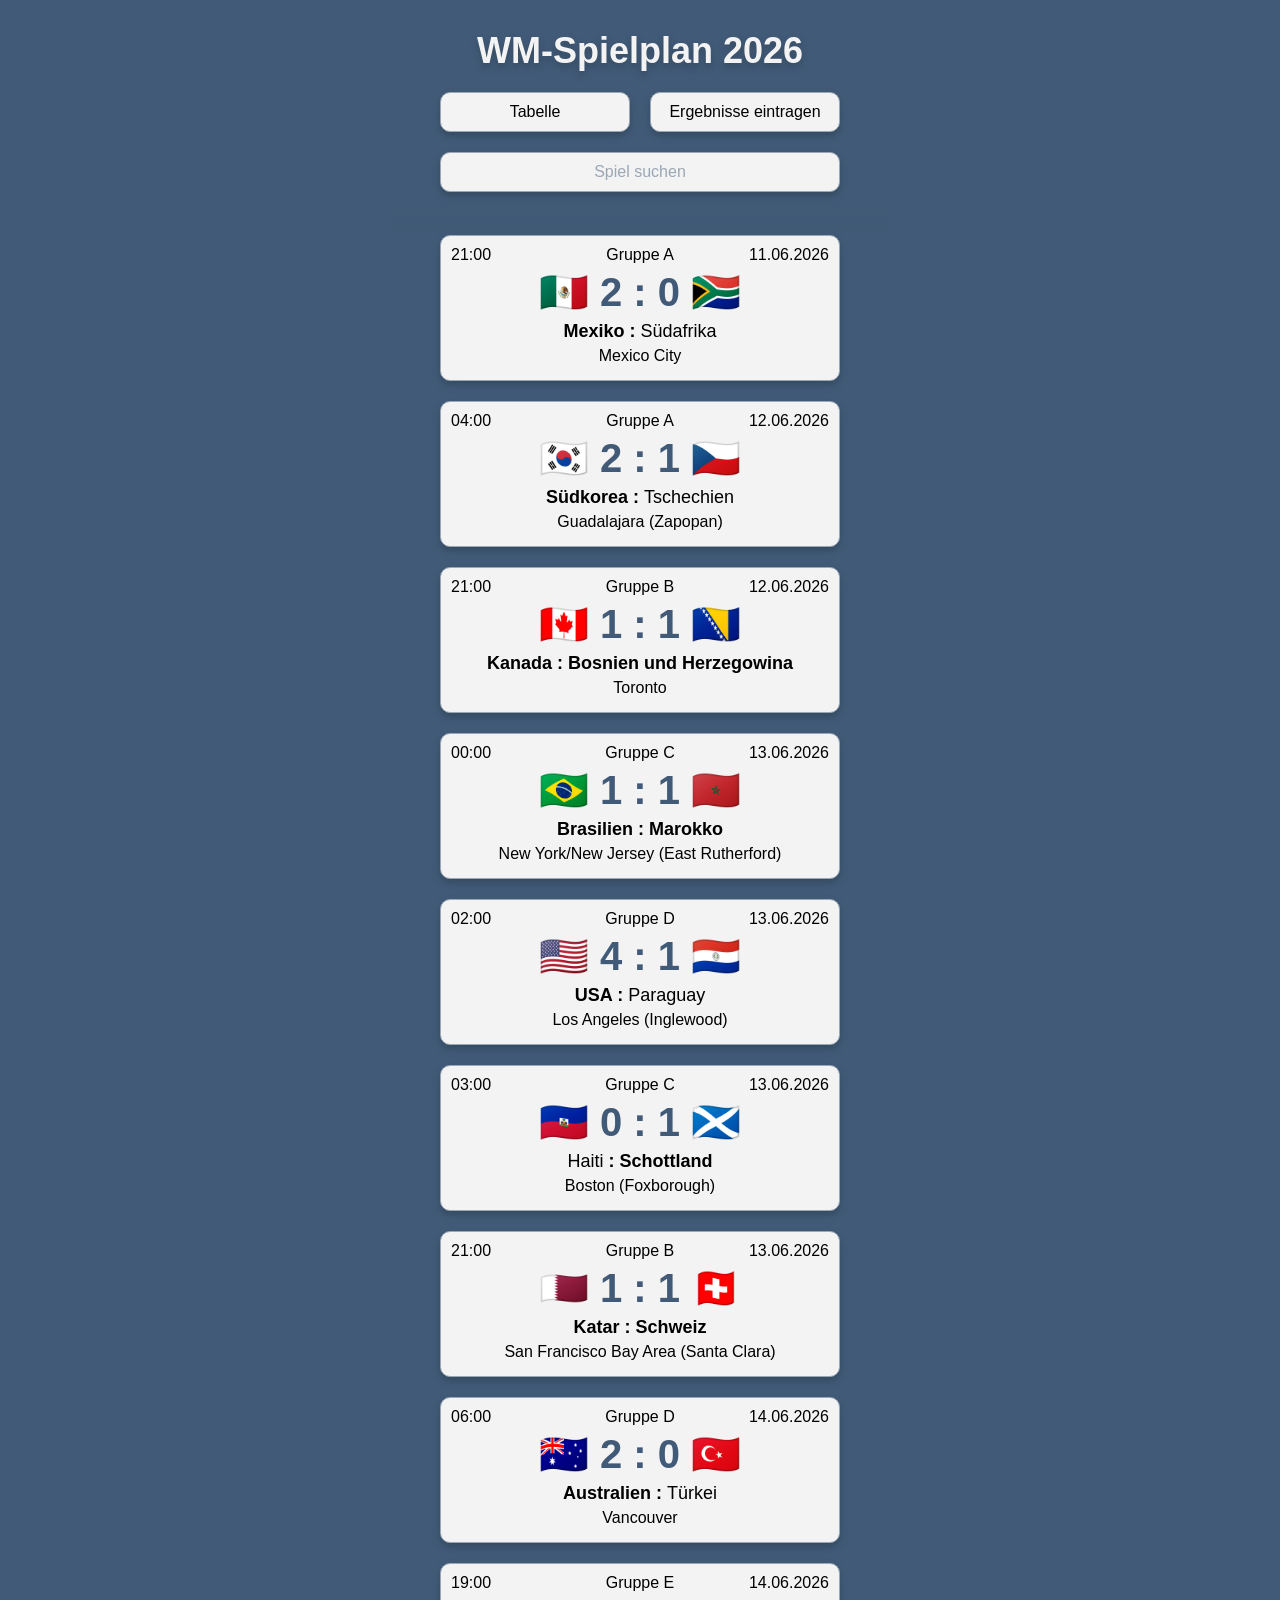
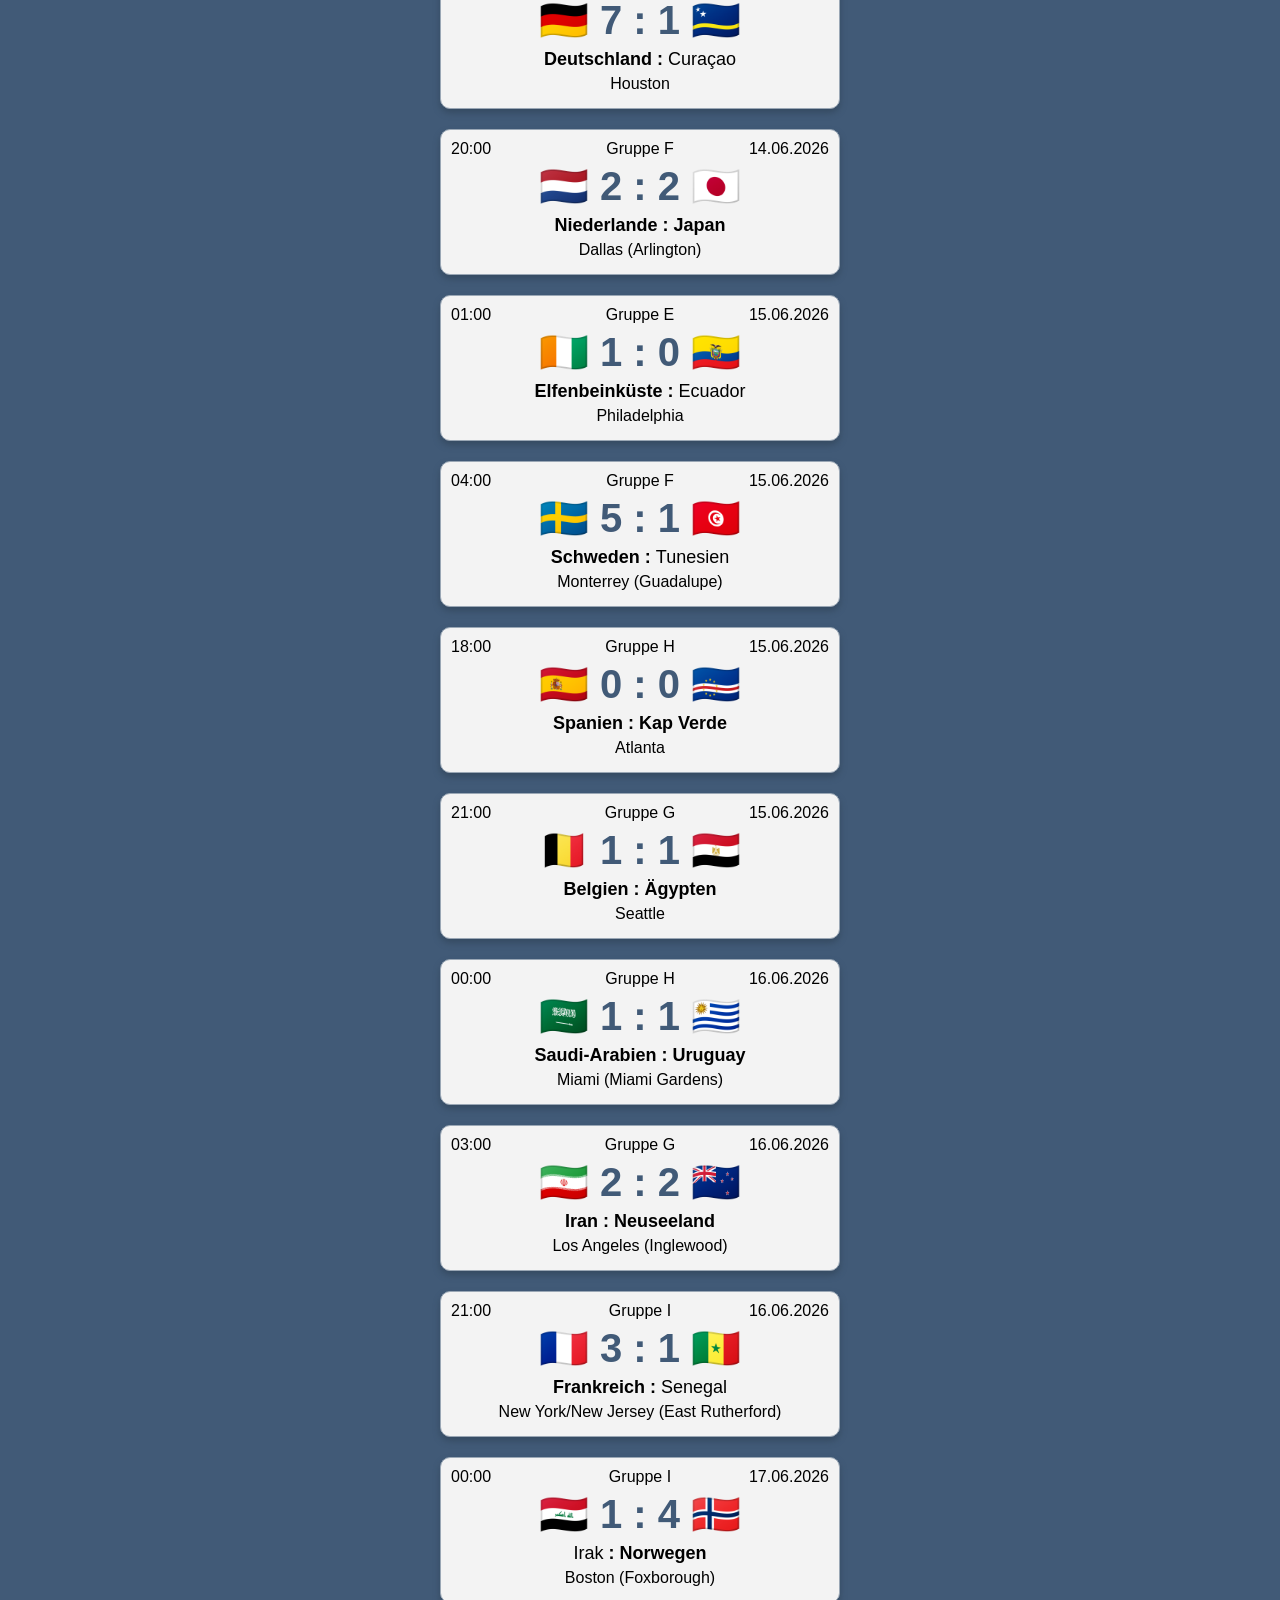
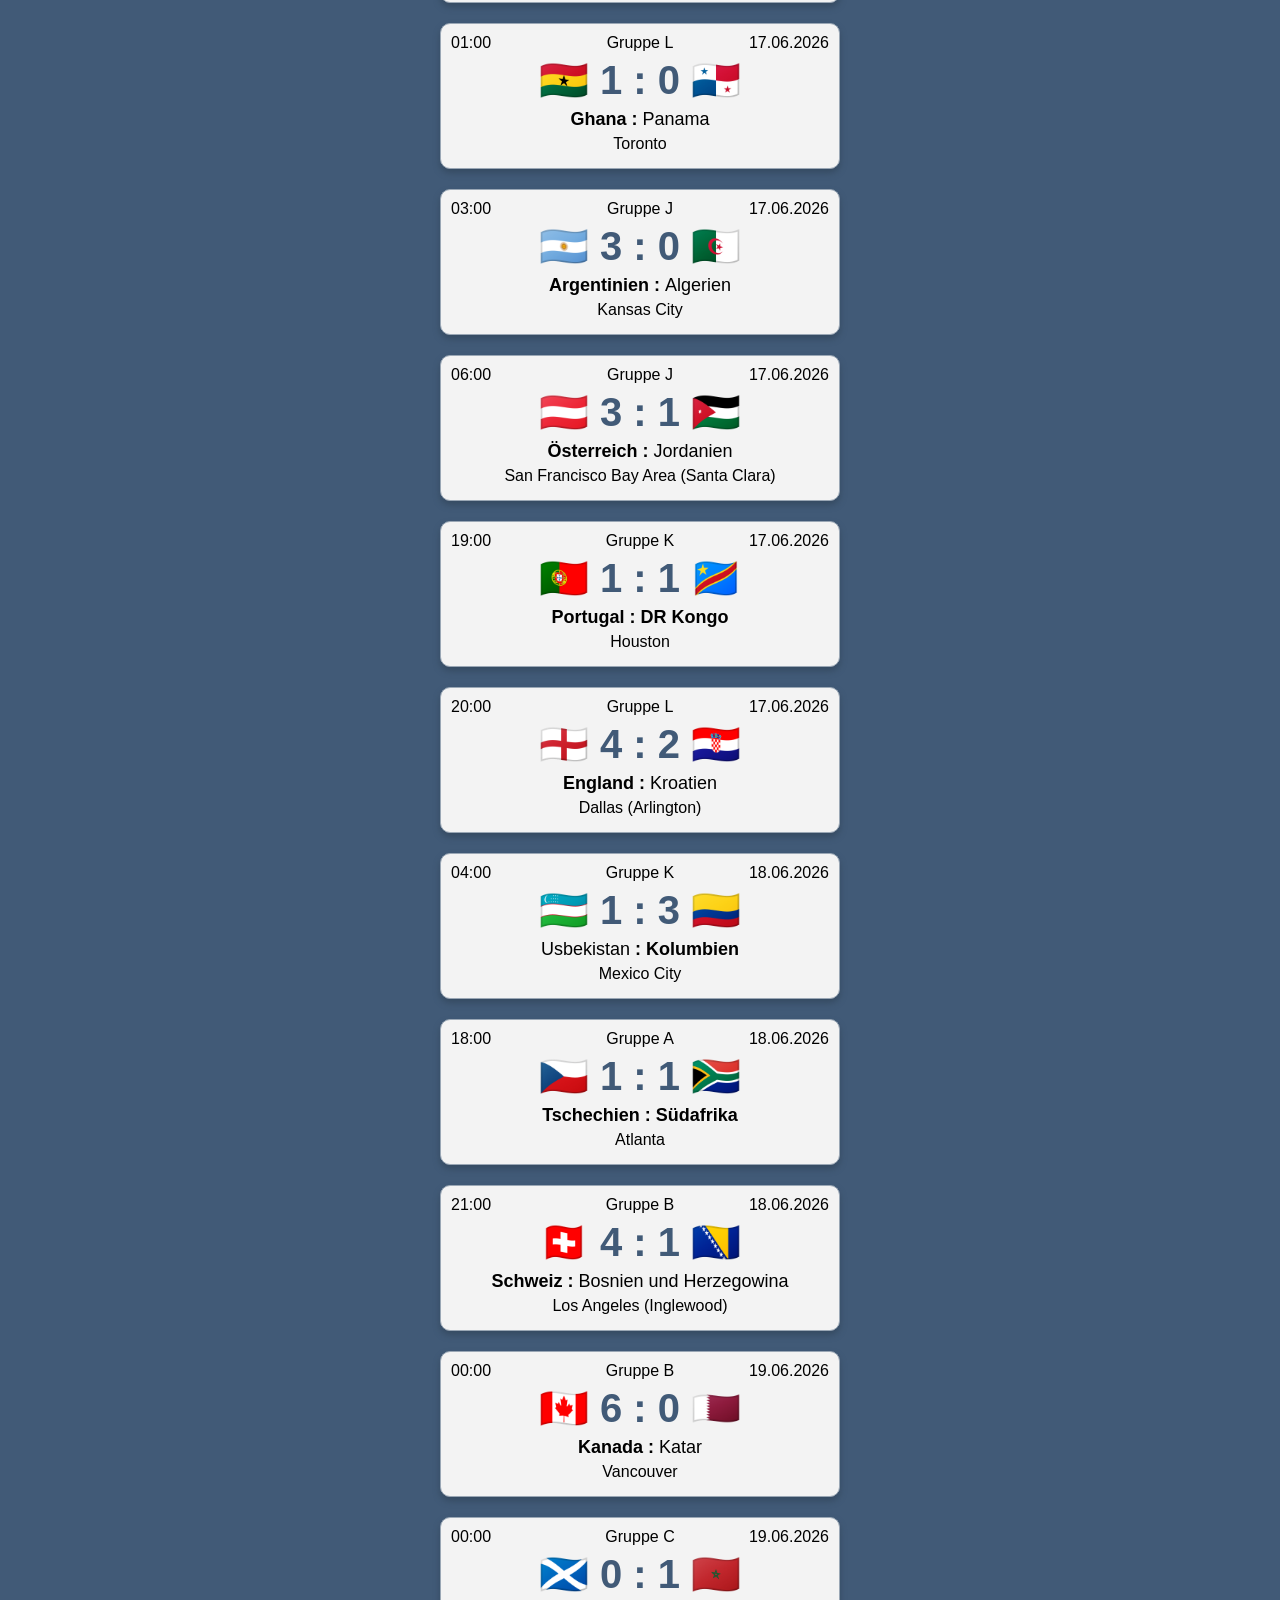
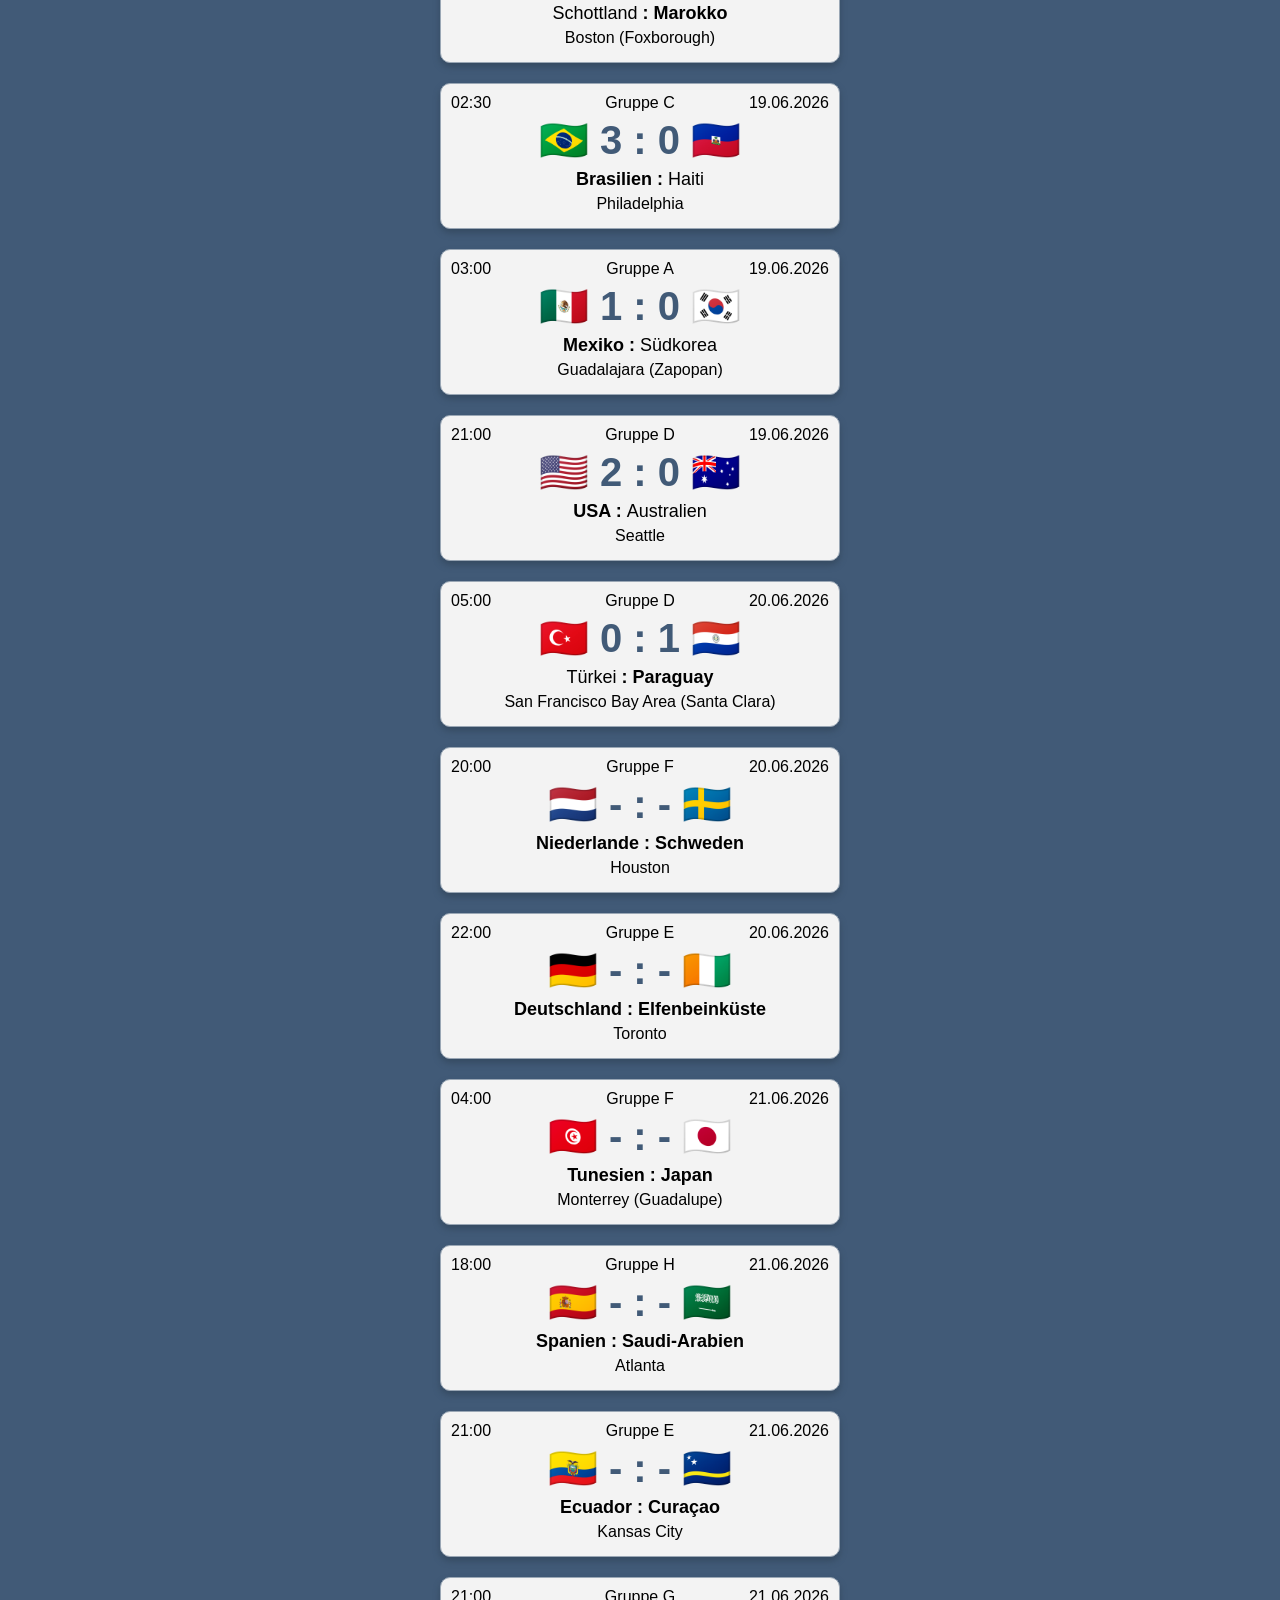
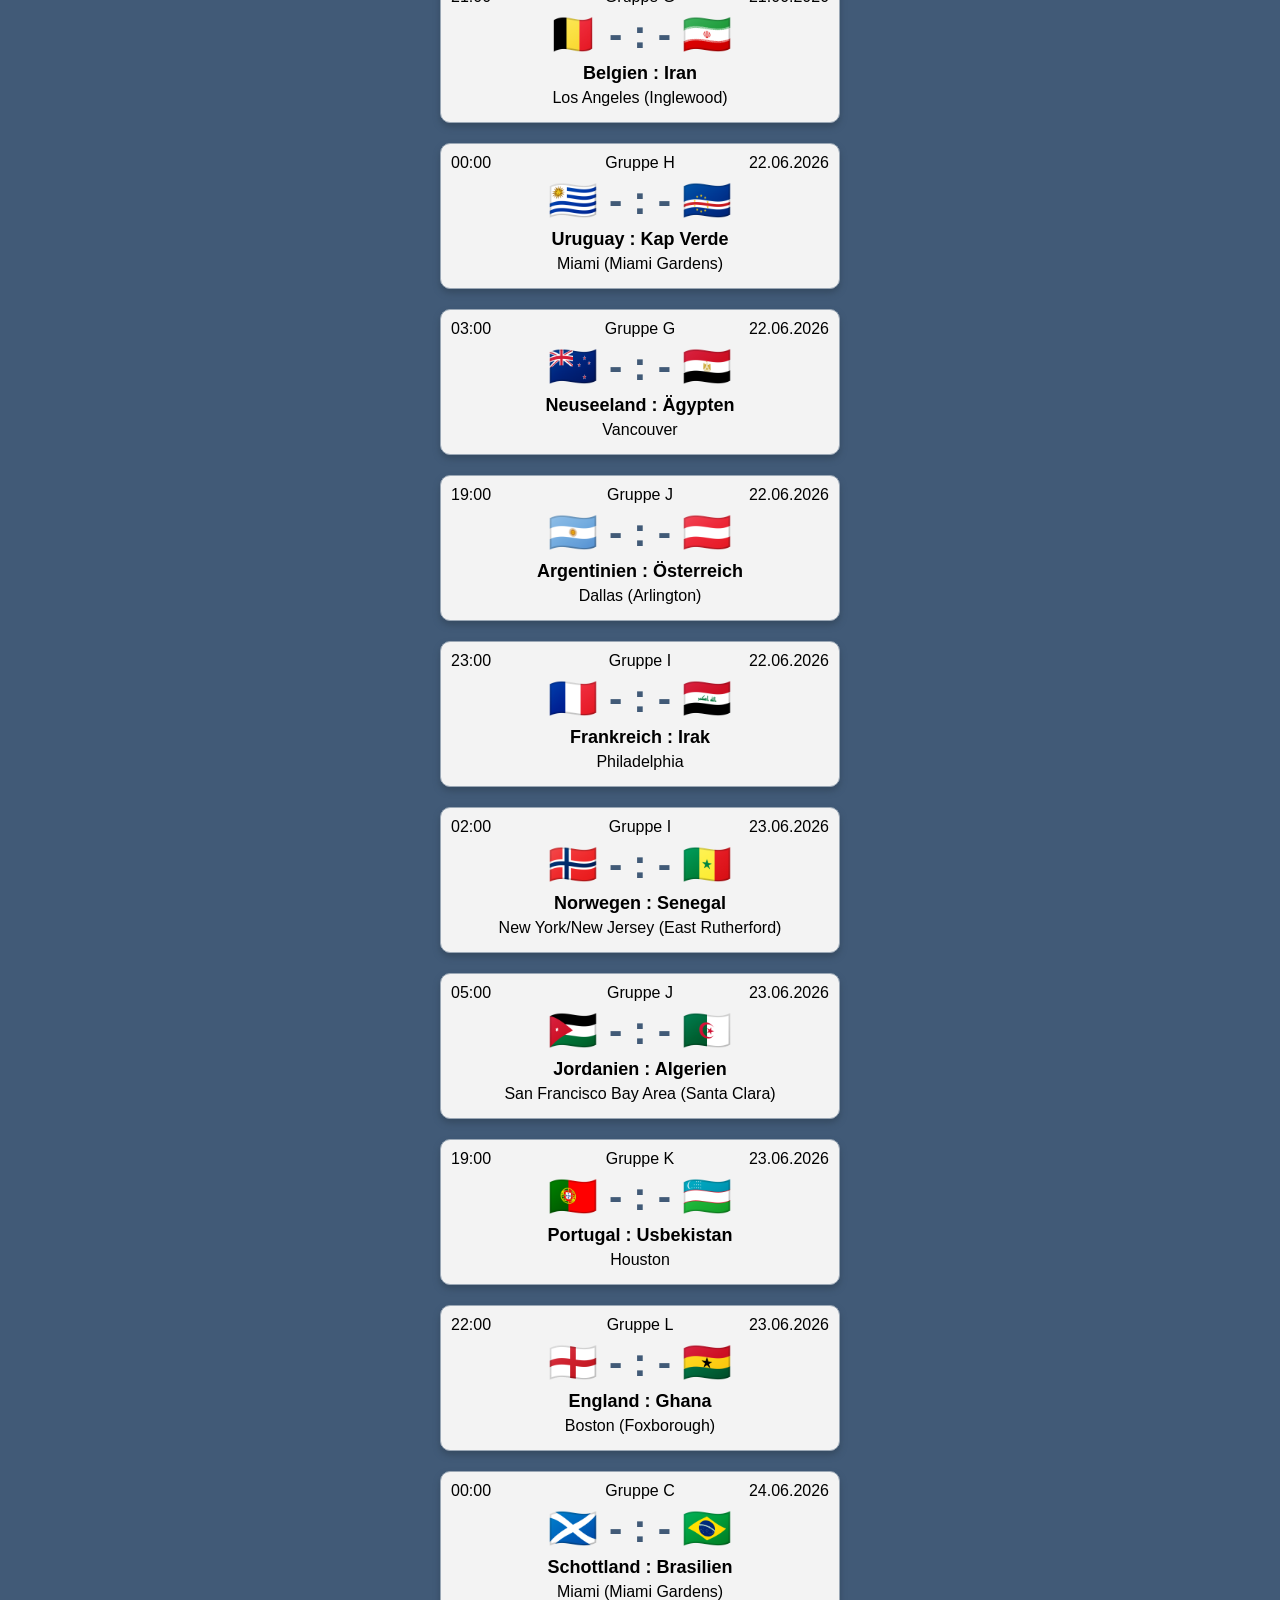
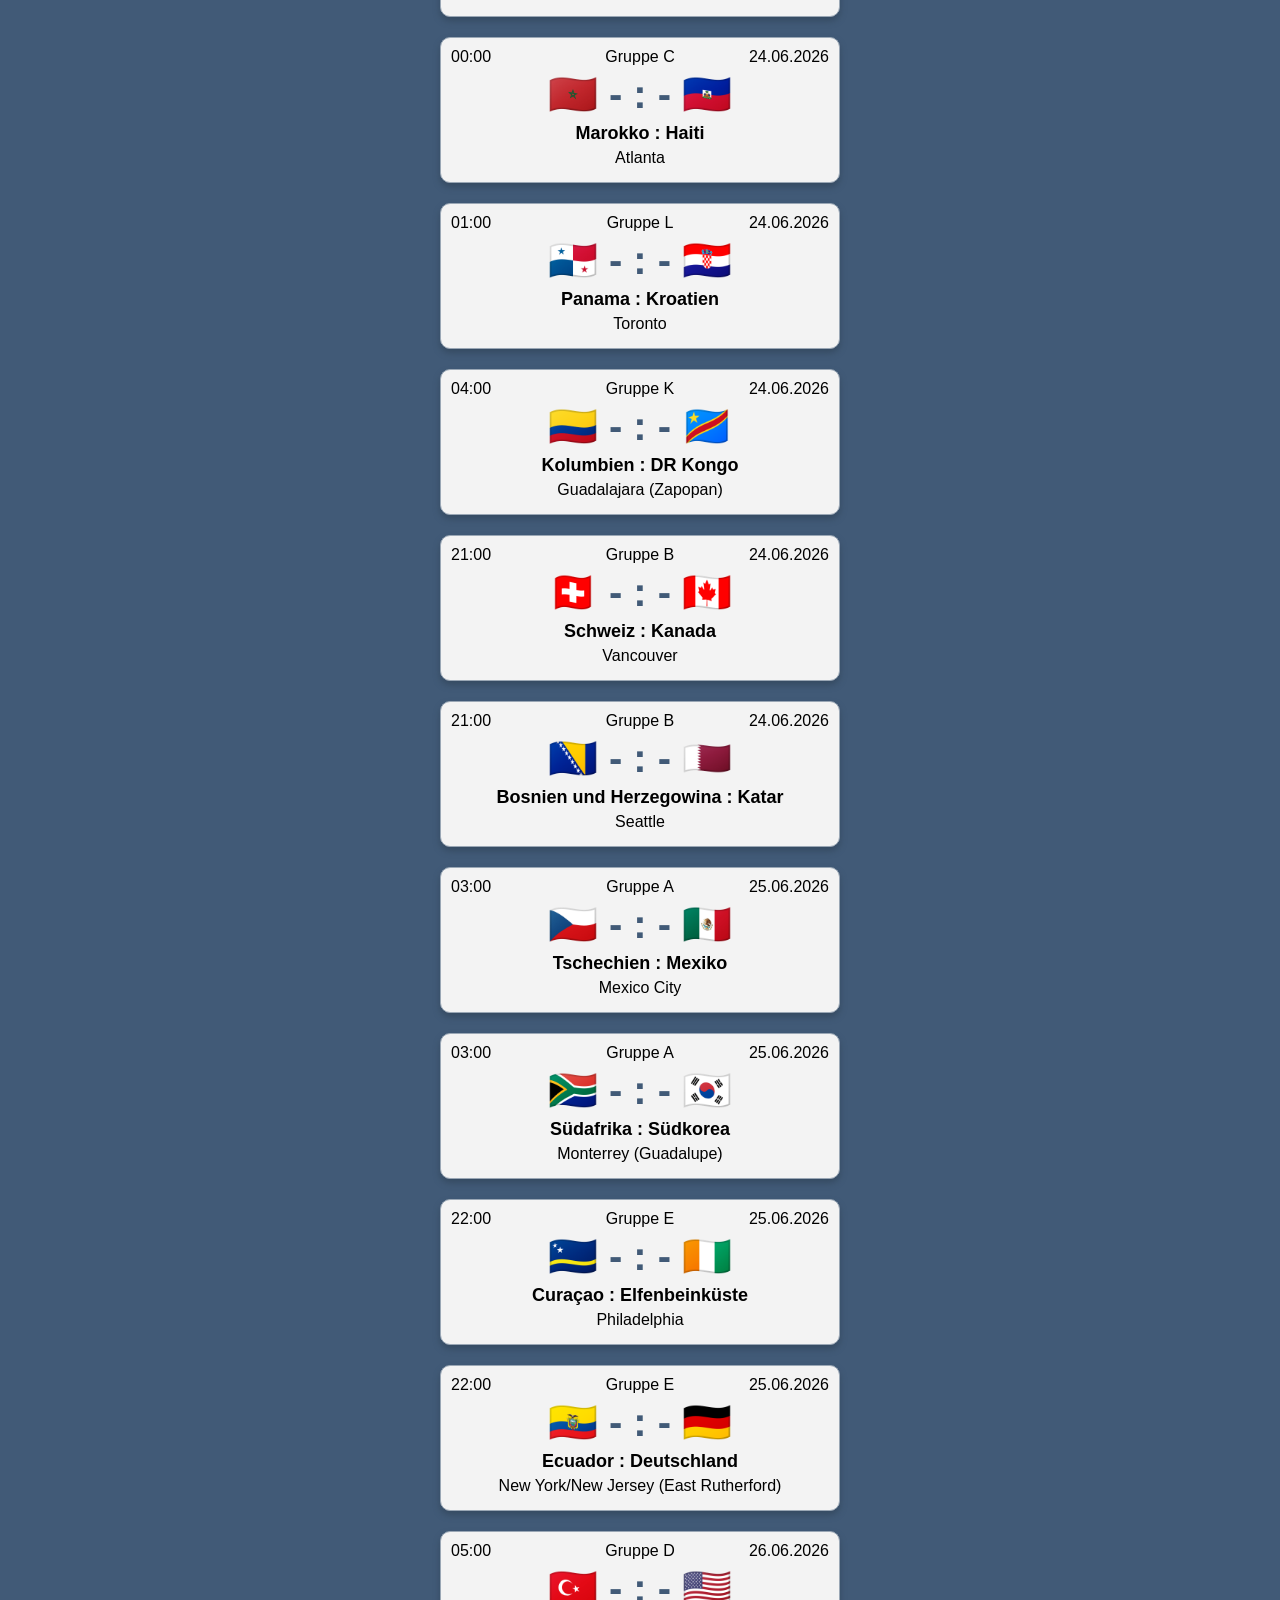
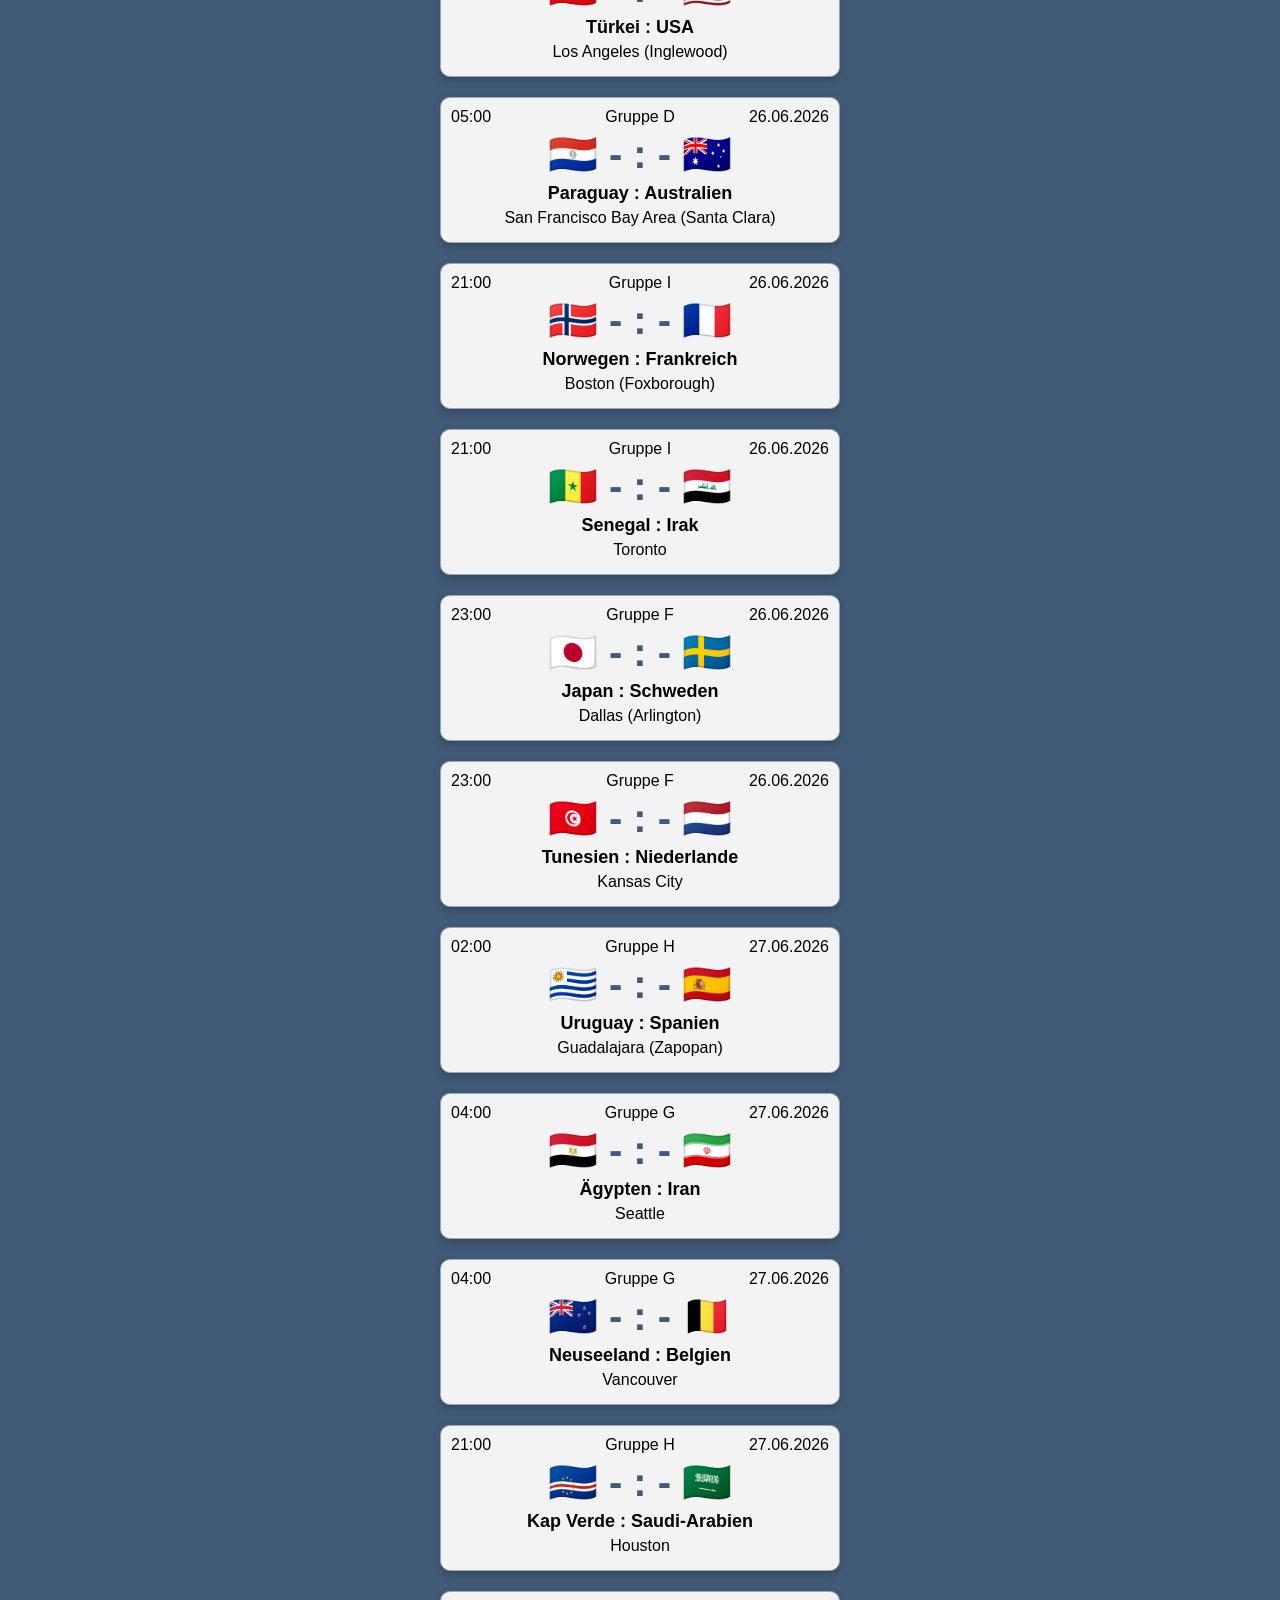
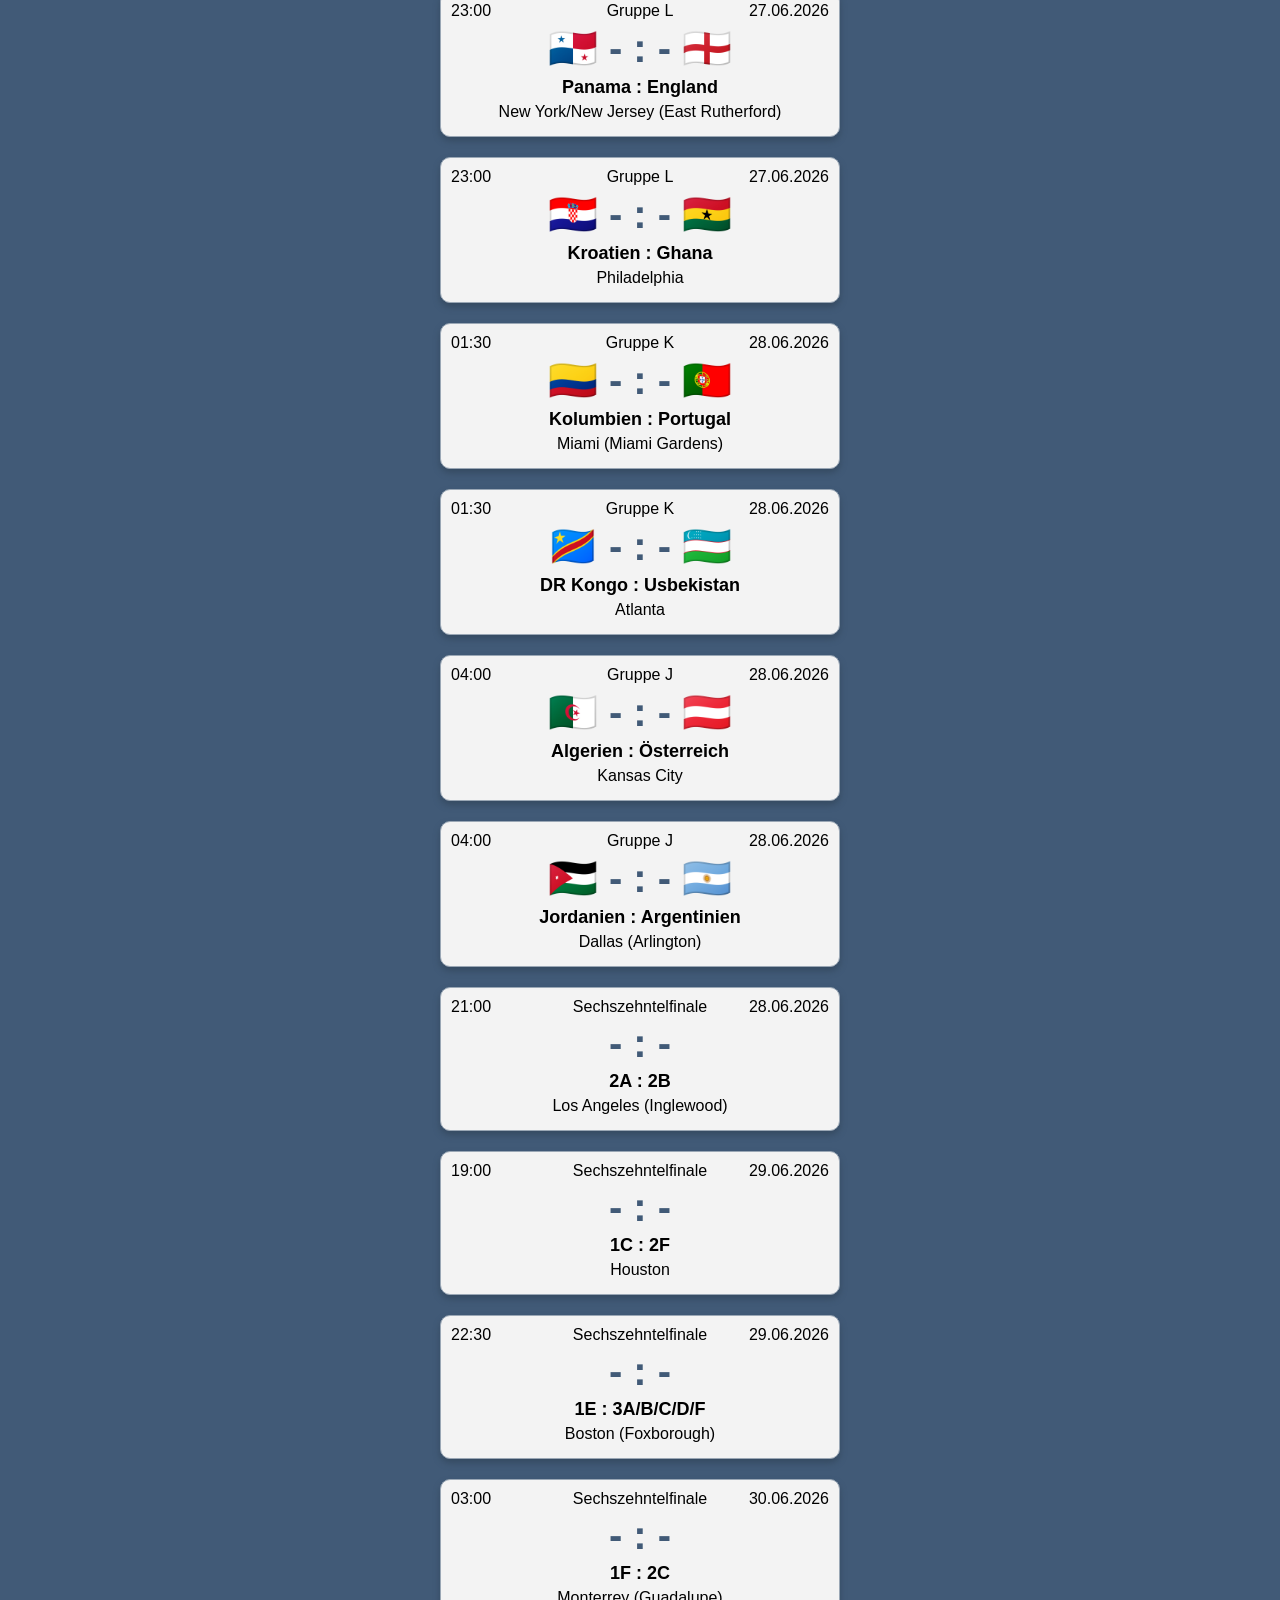
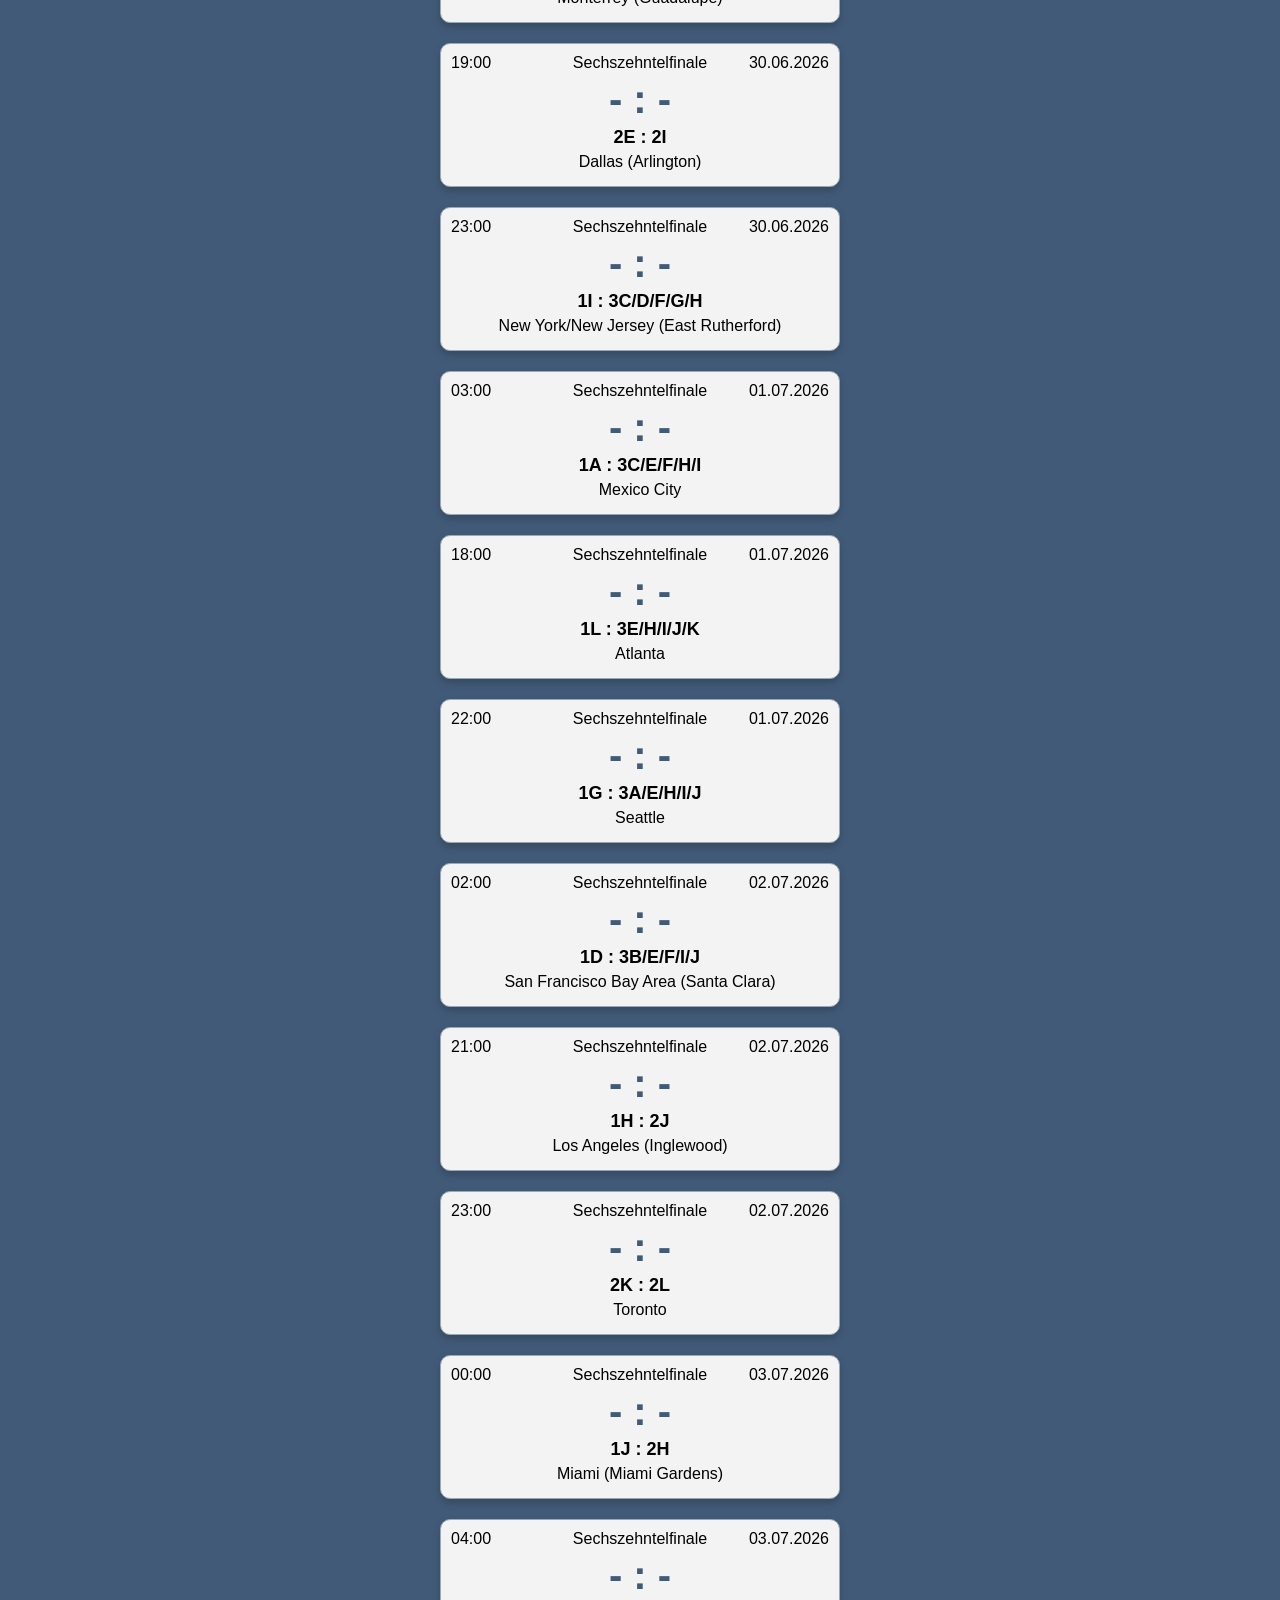
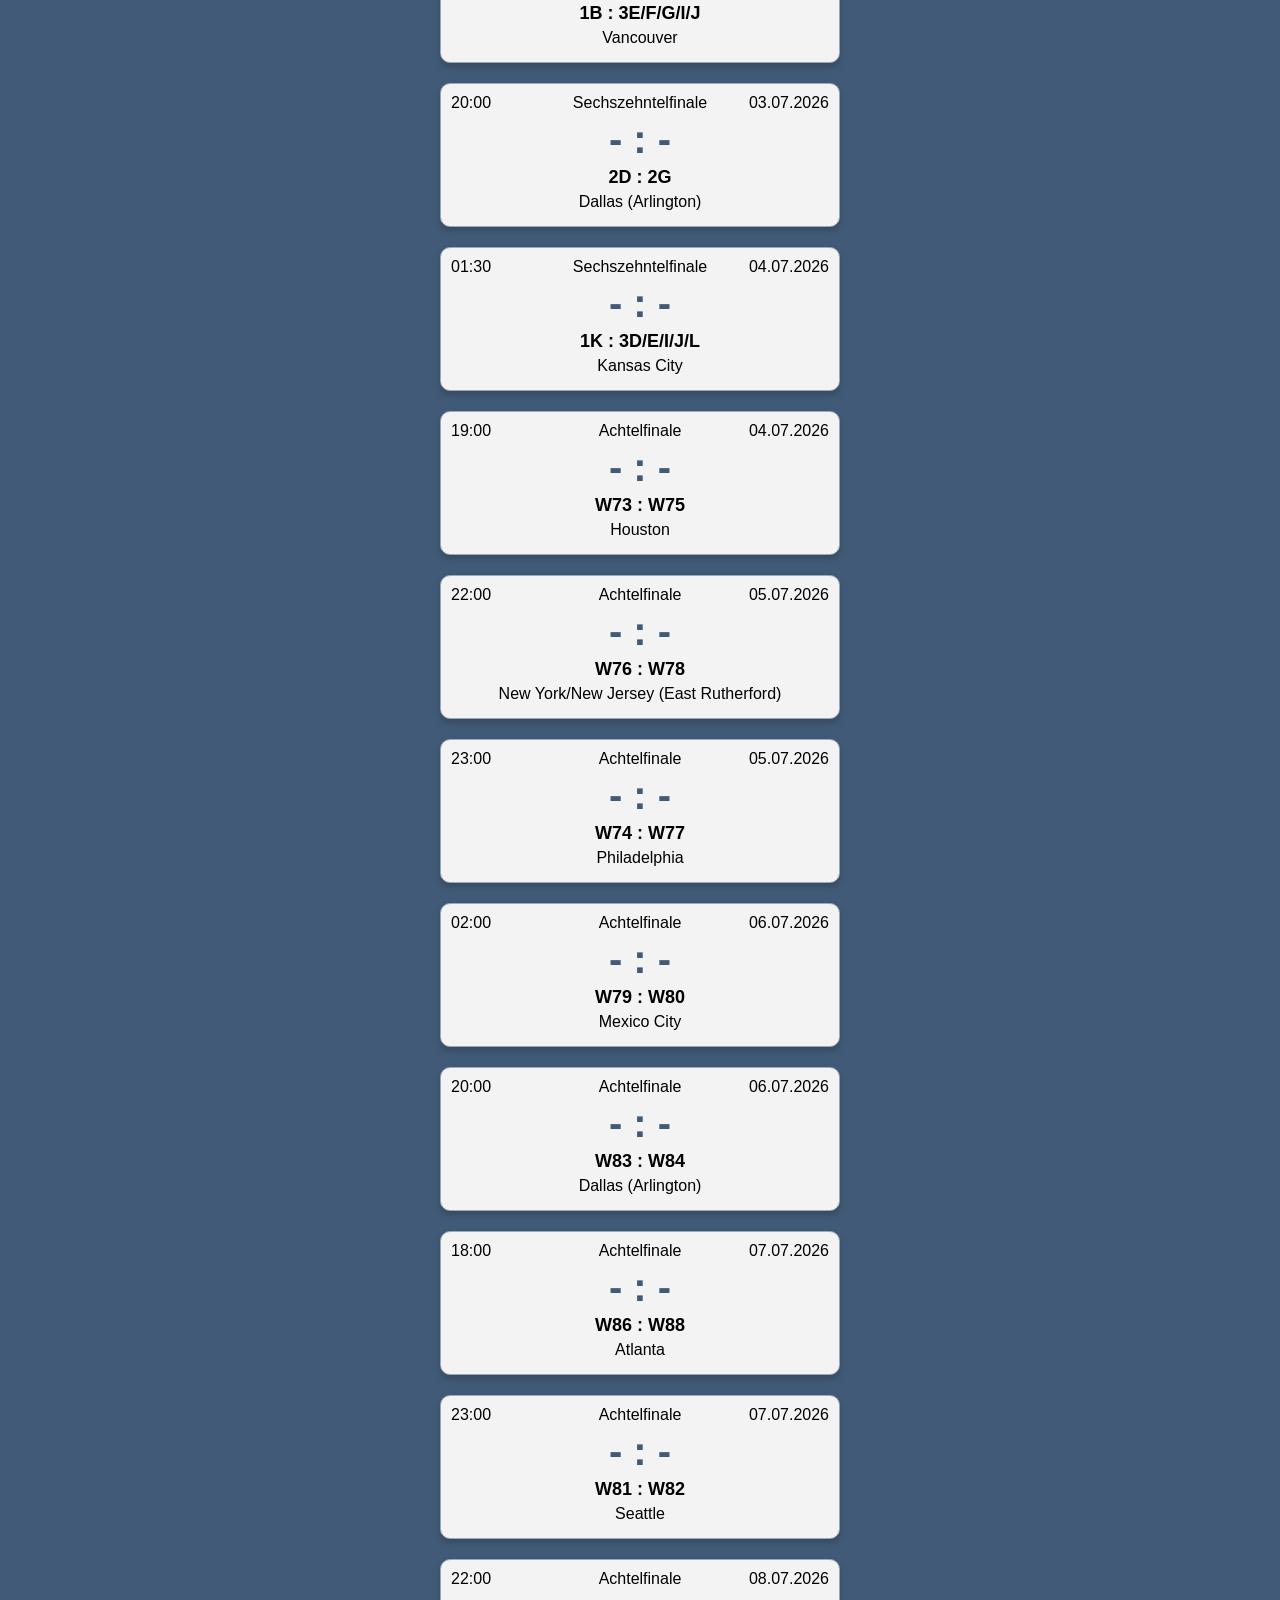
<file: index.html>
<!--Main page, Weitere Funktionen: Favoriten, Dev-Eingabe, Tabelle-->

<!doctype html>
<html lang="de">
  <head>
    <meta charset="UTF-8" />
    <meta name="viewport" content="width=device-width, initial-scale=1.0" />
    <title>WM-Spielplan 2026</title>
    <link rel="stylesheet" href="./assets/style.css" />
    <script src="./assets/script.js" defer></script>
  </head>
  <body>
    <header>
      <h1>WM-Spielplan 2026</h1>
      <div id="quicklinks">
        <a id="table-link" href="./table/index.html">Tabelle</a>
        <a id="devPage-link" onclick="reqDevPage()"> Ergebnisse eintragen </a>
      </div>
      <input id="search-input" type="text" placeholder="Spiel suchen" />
    </header>
    <main>
      <div id="matches-container"></div>
      <div id="impressum">
        <p>Impressum</p>
        <a href="https://github.com/Jonas-11-1/WM-Spielplan-2026"
          >GitHub Repository</a
        >
      </div>
    </main>
  </body>
</html>
</file>
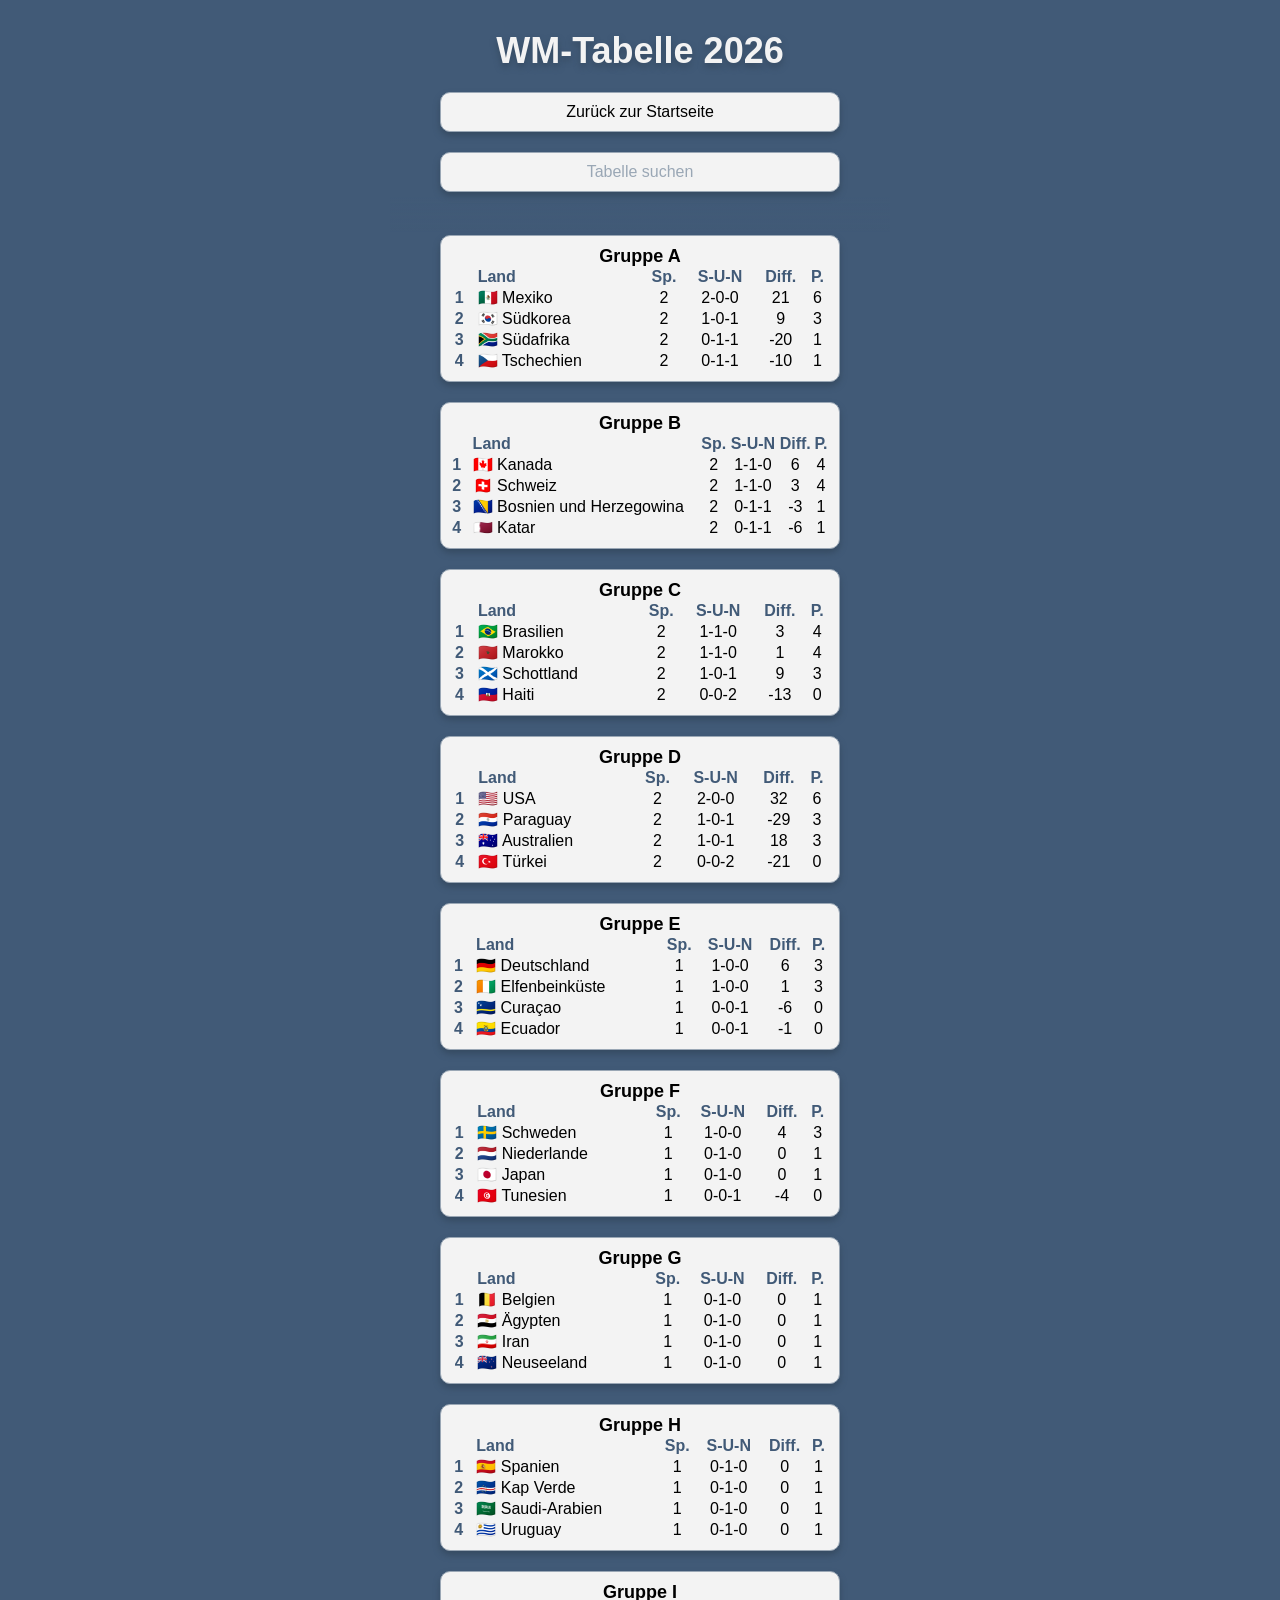
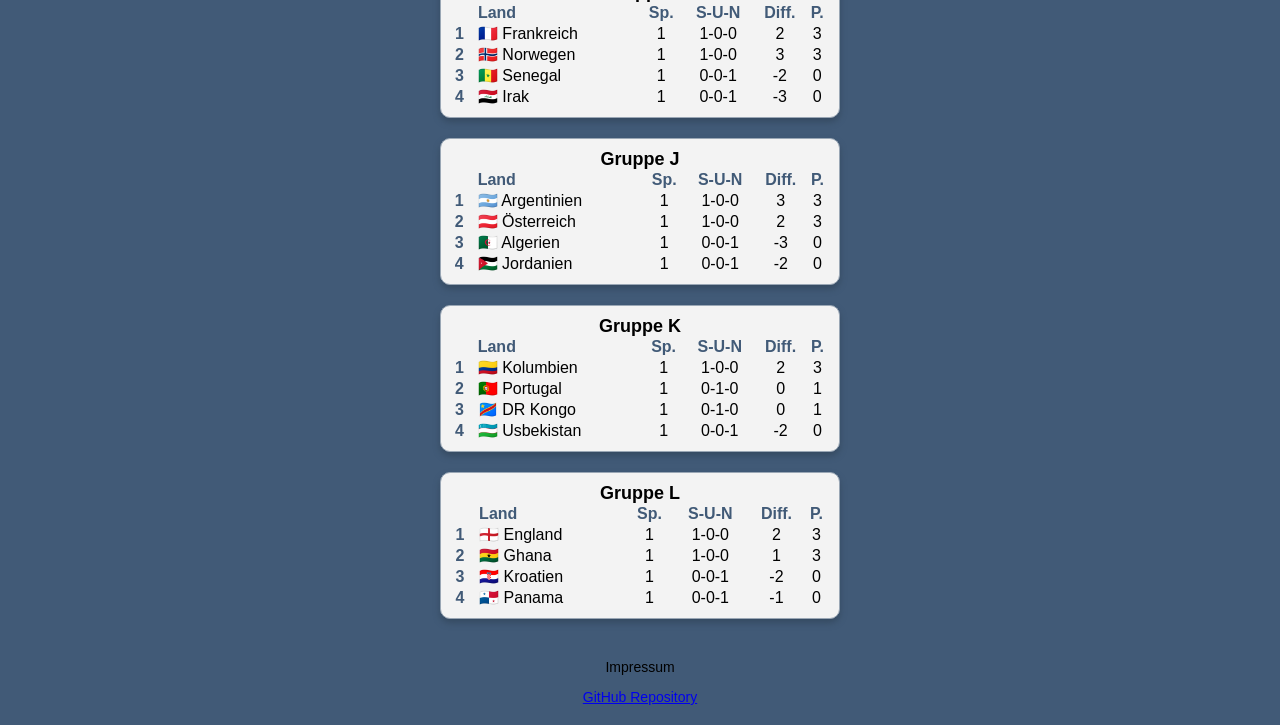
<file: table/index.html>
<!--Suchfunktion-->

<!doctype html>
<html lang="de">
  <head>
    <meta charset="UTF-8" />
    <meta name="viewport" content="width=device-width, initial-scale=1.0" />
    <title>WM-Spielplan 2026/Table</title>
    <link rel="stylesheet" href="../assets/style.css" />
    <script src="./script.js" defer></script>
  </head>
  <body>
    <header>
      <h1>WM-Tabelle 2026</h1>
      <div id="quicklinks">
        <a id="backlink" href="../index.html">Zurück zur Startseite</a>
      </div>
      <input id="search-input" type="text" placeholder="Tabelle suchen" />
    </header>
    <main>
      <div id="table-container"></div>
      <div id="impressum">
        <p>Impressum</p>
        <a href="https://github.com/Jonas-11-1/WM-Spielplan-2026"
          >GitHub Repository</a
        >
      </div>
    </main>
  </body>
</html>
</file>
<file: assets/style.css>
:root {
  --color-background: #415a77;
  --color-fill: #f3f3f3;
  --color-shadow: #364b62;
  --color-primary: #415a77;
  --color-secondary: #f3f3f3;
  --color-border: #9aa7b5;
  --color-text: #000000;
}

* {
  box-sizing: border-box;
}

input::placeholder {
  color: var(--color-border);
}
input:focus {
  outline: none;
}

body {
  margin: 0;
  min-height: 100vh;
  background-color: var(--color-background);
  display: flex;
  align-items: center;
  flex-direction: column;
  text-align: center;
  font-family: "Arial", sans-serif;
  color: var(--color-text);
}

header {
  position: fixed;
  top: 0;
  left: 50%;
  transform: translateX(-50%);
  width: 100%;
  max-width: 500px;
  z-index: 1000;
  padding-top: 10px;
  padding-bottom: 20px;
  background: linear-gradient(
    to bottom,
    var(--color-background) 0%,
    var(--color-background) 85%,
    rgba(65, 90, 119, 0) 100%
  );
}

main {
  margin-top: 215px;
}

body h1 {
  margin: 20px 0;
  font-size: 36px;
  color: var(--color-secondary);
  text-shadow: 0 4px 6px var(--color-shadow);
}

#quicklinks {
  width: 400px;
  margin: 0 auto 20px auto;
  display: flex;
  gap: 20px;
}

#quicklinks a {
  flex: 1;
  display: flex;
  justify-content: center;
  align-items: center;
  height: 40px;
  font-size: 16px;
  text-align: center;
  text-decoration: none;
  color: var(--color-text);
  background-color: var(--color-fill);
  box-shadow: 0 4px 6px var(--color-shadow);
  border: 1px solid var(--color-border);
  border-radius: 10px;
}

#search-input {
  width: 400px;
  height: 40px;
  padding: 10px;
  margin: 0 0 20px 0;
  font-size: 16px;
  text-align: center;
  background-color: var(--color-fill);
  box-shadow: 0 4px 6px var(--color-shadow);
  border: 1px solid var(--color-border);
  border-radius: 10px;
}

#impressum {
  margin-top: 40px;
  margin-bottom: 20px;
  font-size: 14px;
}

.match-card {
  background-color: var(--color-fill);
  width: 400px;
  padding: 10px;
  margin: 20px;
  box-shadow: 0 4px 6px var(--color-shadow);
  border: 1px solid var(--color-border);
  border-radius: 10px;
}

.match-card h2 {
  margin: 5px 0;
  font-size: 40px;
  color: var(--color-primary);
}

.match-card h4 {
  margin: 5px 0;
  font-size: 18px;
}

.match-card p {
  margin: 5px 0;
  font-size: 16px;
}

.card-header {
  position: relative;
  display: flex;
  justify-content: space-between;
  align-items: center;
}

.time {
  justify-content: left;
}

.round {
  position: absolute;
  left: 50%;
  transform: translateX(-50%);
}

.date {
  justify-content: right;
}

.teams {
  margin: 5px 0;
  font-size: 18px;
  font-weight: bold;
}

.table-card {
  background-color: var(--color-fill);
  width: 400px;
  padding: 10px;
  margin: 20px;
  box-shadow: 0 4px 6px var(--color-shadow);
  border: 1px solid var(--color-border);
  border-radius: 10px;
}

.table-card .card-header {
  display: flex;
  justify-content: center;
  align-items: center;
  font-weight: bold;
  font-size: 18px;
}

.table-card table {
  width: 100%;
  border-collapse: collapse;
}

.table-card table .team-name {
  text-align: left;
  padding-left: 10px;
}

.table-card th {
  color: var(--color-primary);
}
</file>
